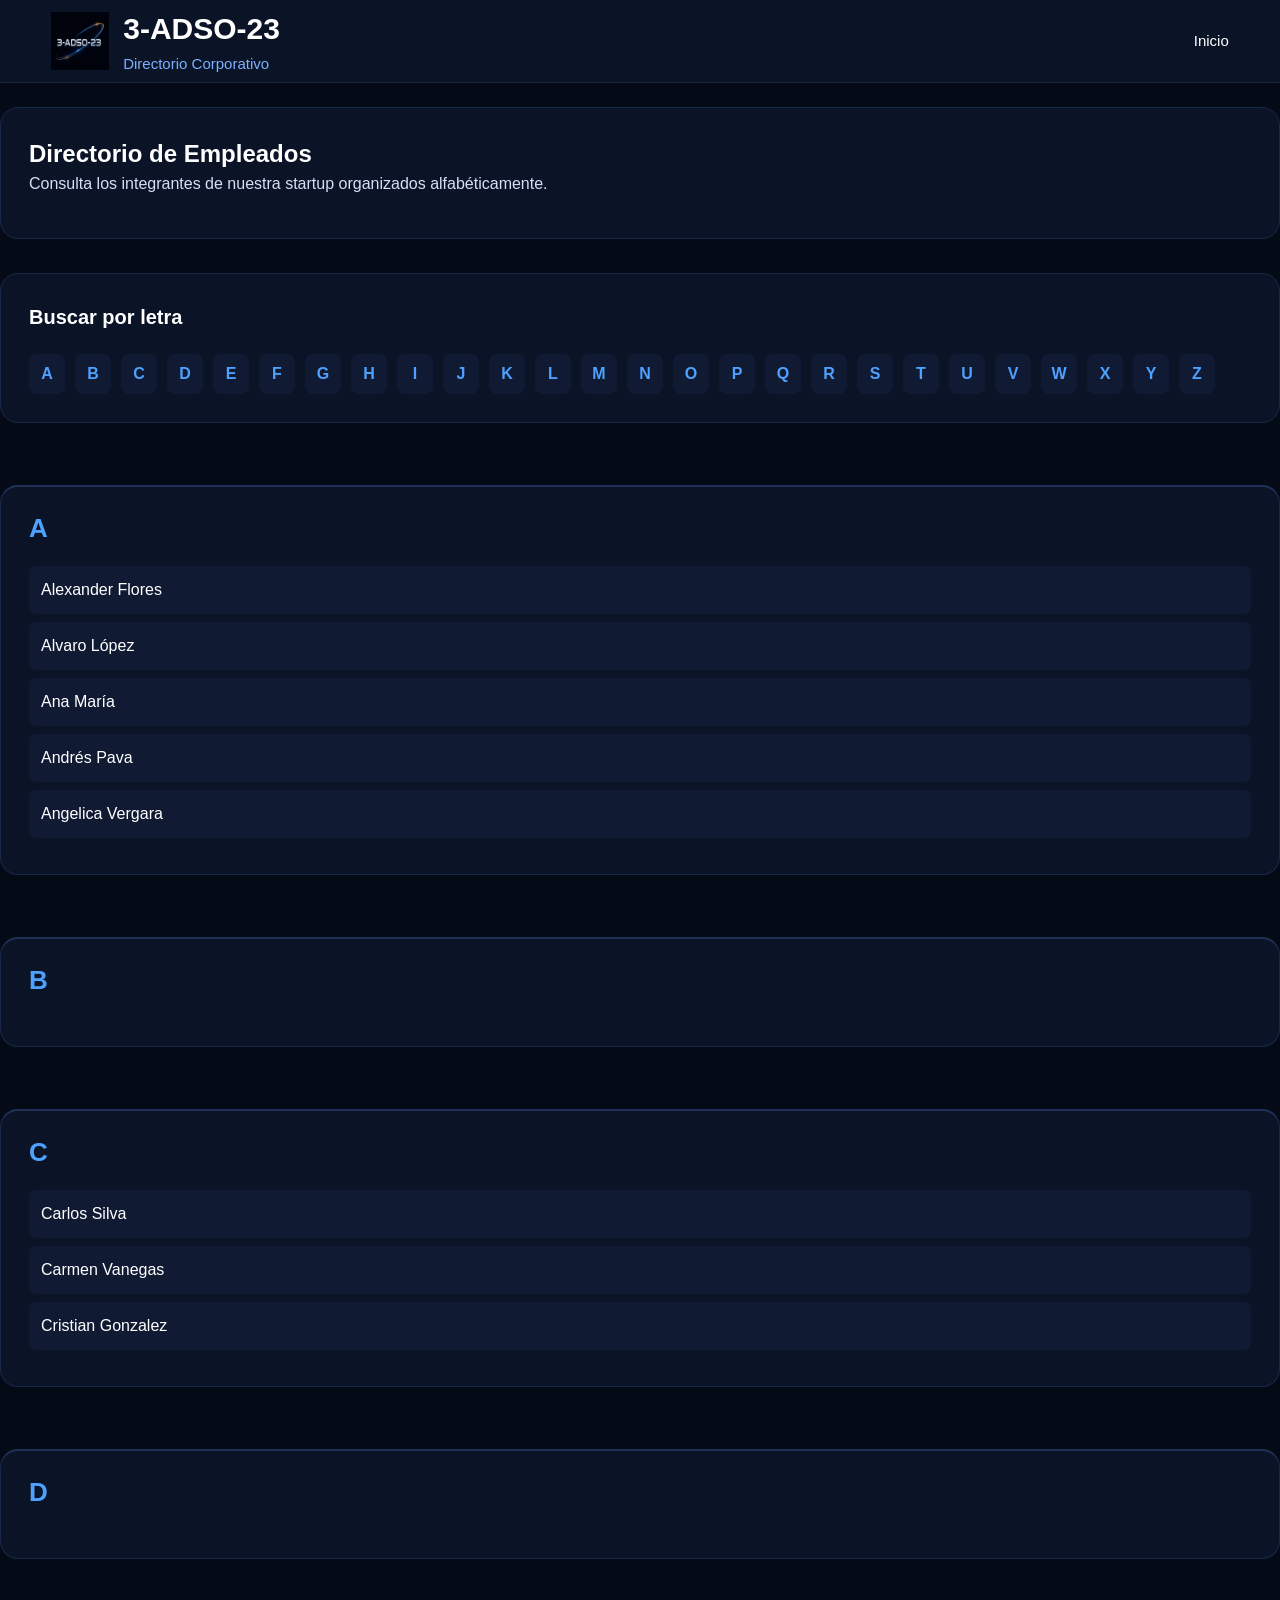
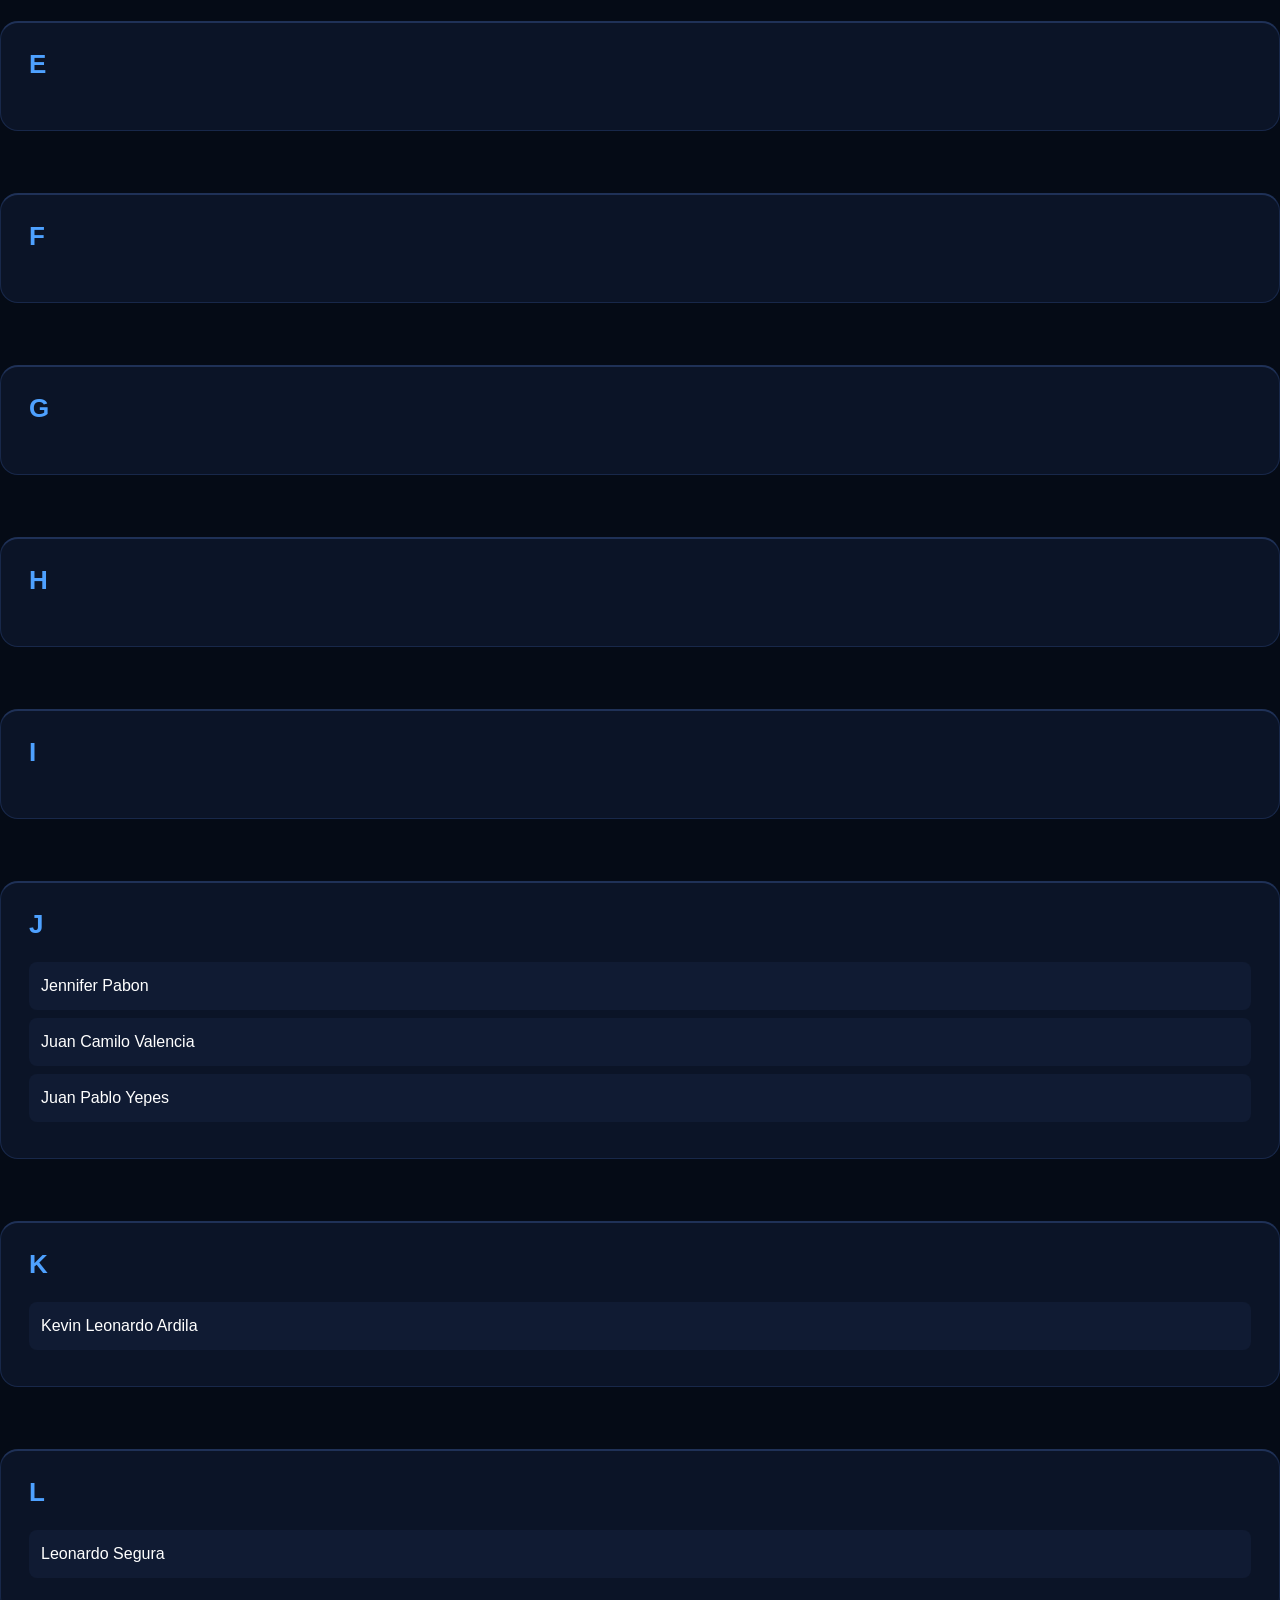
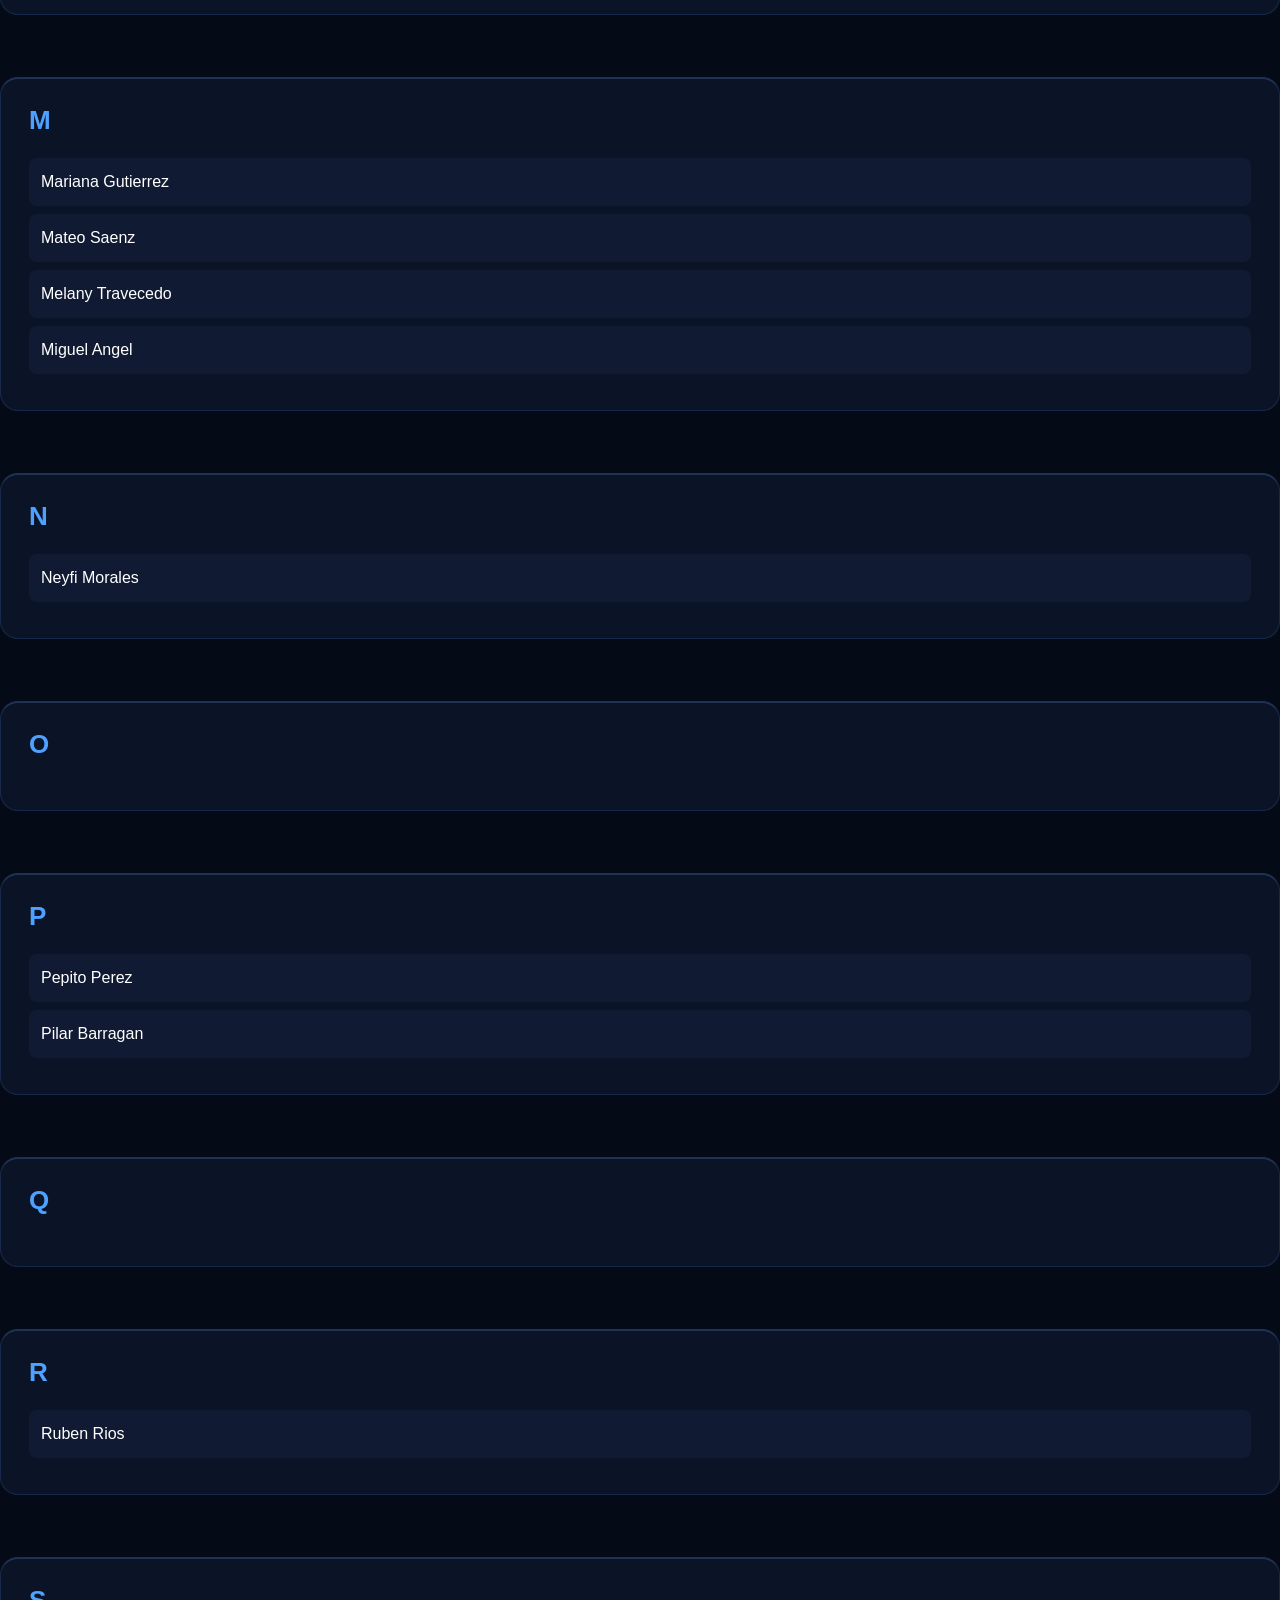
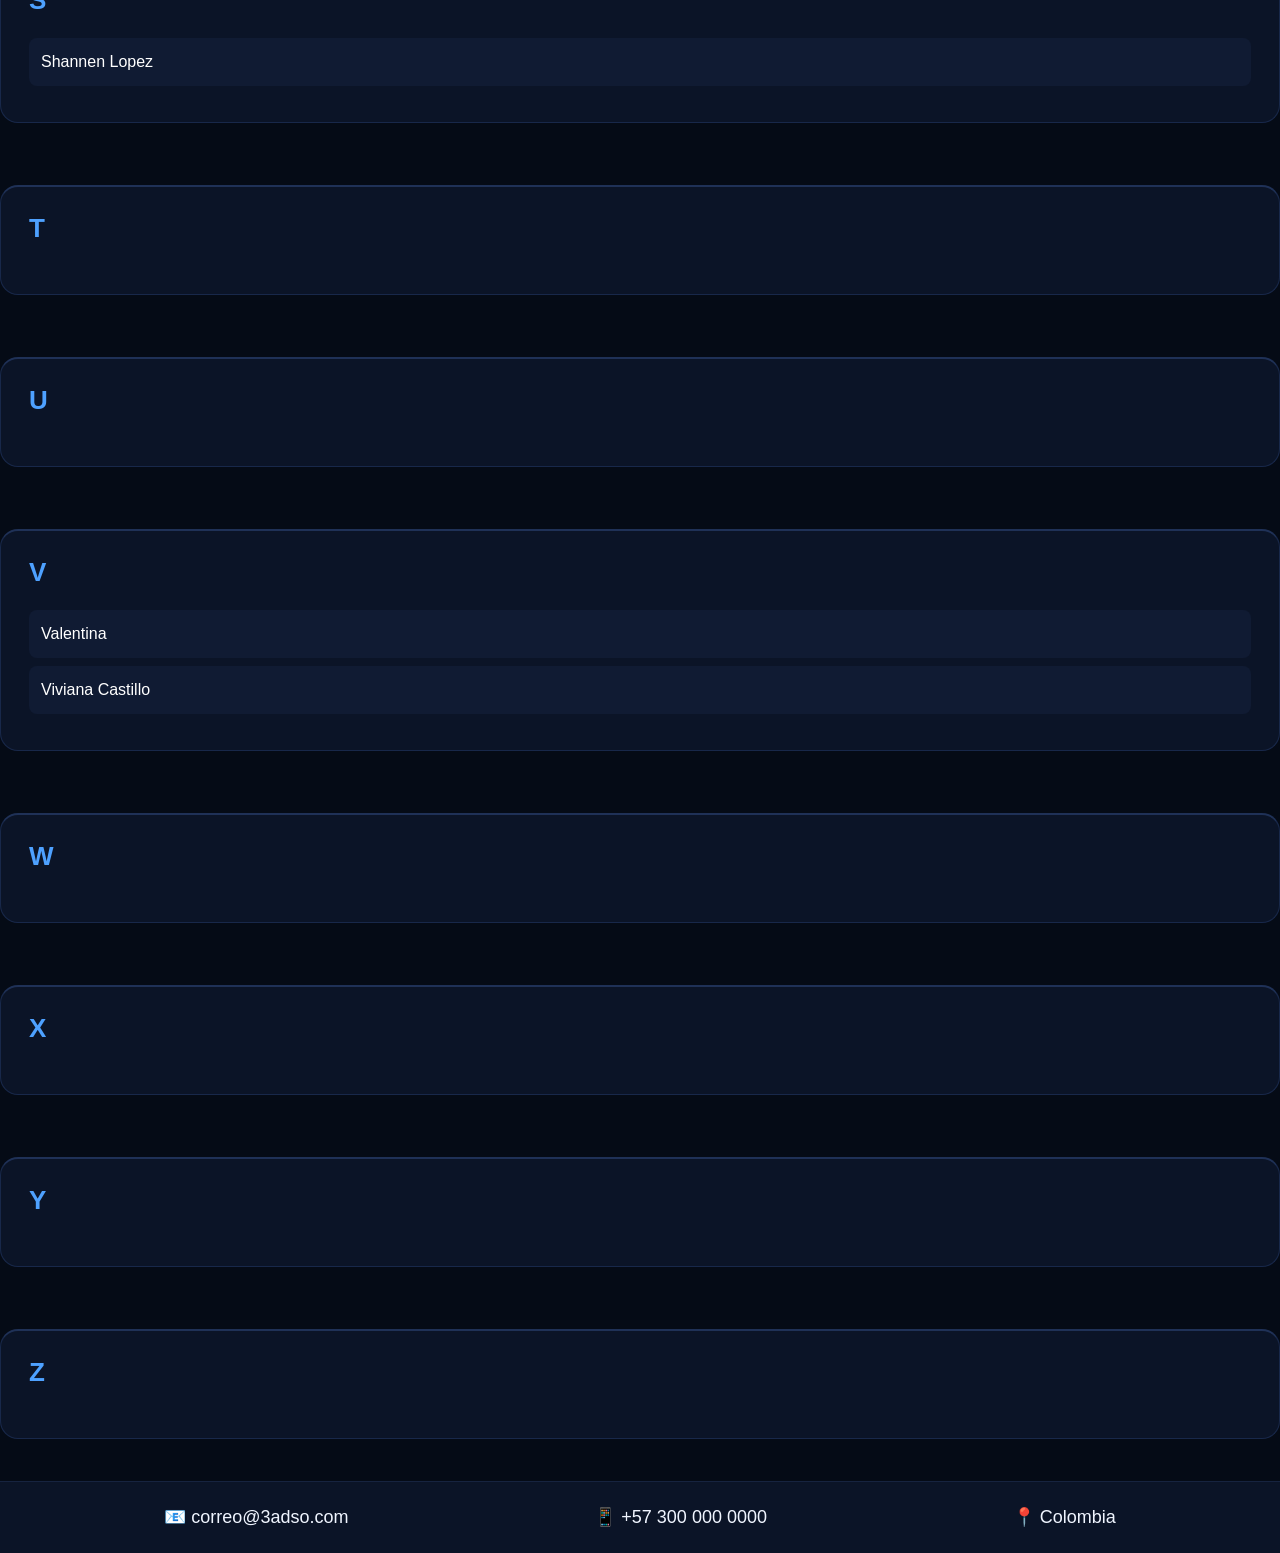
<file: directorio.html>
<!DOCTYPE html>
<html lang="es">
<head>
<meta charset="UTF-8">
<meta name="viewport" content="width=device-width, initial-scale=1.0">
<title>Directorio - 3-ADSO-23</title>
<link rel="stylesheet" href="styles.css">
</head>
<body>

<header class="header">
    <div class="container nav-container">
        <div class="logo-box">
            <img src="assets/logo.png" class="logo-img">
            <div class="logo-text">
                <h1>3-ADSO-23</h1>
                <p>Directorio Corporativo</p>
            </div>
        </div>

    <nav class="menu">
        <a href="index.html">Inicio</a>
    </nav>
    </div>
</header>

<section class="context-section">
    <div class="context-card">
        <div class="context-text">
            <h2>Directorio de Empleados</h2>
            <p>Consulta los integrantes de nuestra startup organizados alfabéticamente.</p>
        </div>
    </div>
</section>

<section class="cards-section">
    <div class="info-card">
    <h3>Buscar por letra</h3>

    <div class="alfabeto">
        <a href="#A">A</a><a href="#B">B</a><a href="#C">C</a><a href="#D">D</a>
        <a href="#E">E</a><a href="#F">F</a><a href="#G">G</a><a href="#H">H</a>
        <a href="#I">I</a><a href="#J">J</a><a href="#K">K</a><a href="#L">L</a>
        <a href="#M">M</a><a href="#N">N</a><a href="#O">O</a><a href="#P">P</a>
        <a href="#Q">Q</a><a href="#R">R</a><a href="#S">S</a><a href="#T">T</a>
        <a href="#U">U</a><a href="#V">V</a><a href="#W">W</a><a href="#X">X</a>
        <a href="#Y">Y</a><a href="#Z">Z</a>
    </div>
    </div>
</section>

<section class="cards-section" id="A">
    <div class="info-card">
        <h3>A</h3>
        <a class="employee-link" href="/empleados/Alexander-florez.html">Alexander Flores</a>
        <a class="employee-link" href="/empleados/alvaro-lopez.html">Alvaro López</a>
        <a class="employee-link" href="/empleados/ana-maria.html">Ana María</a>
        <a class="employee-link" href="/empleados/andres-pava.html">Andrés Pava</a>
        <a class="employee-link" href="/empleados/Angelica-Vergara.html">Angelica Vergara</a>
    </div>
</section>

<section class="cards-section" id="B">
    <div class="info-card">
        <h3>B</h3>
    </div>
</section>

<section class="cards-section" id="C">
    <div class="info-card">
        <h3>C</h3>
        <a class="employee-link" href="/empleados/carlos-silva.html">Carlos Silva</a>
        <a class="employee-link" href="/empleados/Carmen.Vanegas.html">Carmen Vanegas</a>
        <a class="employee-link" href="/empleados/cristian-gonzalez.html">Cristian Gonzalez</a>
    </div>
</section>

<section class="cards-section" id="D">
    <div class="info-card">
        <h3>D</h3>
    </div>
</section>

<section class="cards-section" id="E">
    <div class="info-card">
        <h3>E</h3>
    </div>
</section>

<section class="cards-section" id="F">
    <div class="info-card">
        <h3>F</h3>
    </div>
</section>

<section class="cards-section" id="G">
    <div class="info-card">
        <h3>G</h3>
    </div>
</section>

<section class="cards-section" id="H">
    <div class="info-card">
        <h3>H</h3>
    </div>
</section>

<section class="cards-section" id="I">
    <div class="info-card">
        <h3>I</h3>
    </div>
</section>

<section class="cards-section" id="J">
    <div class="info-card">
        <h3>J</h3>
        <a class="employee-link" href="/empleados/jennifer.pabon.html">Jennifer Pabon</a>
        <a class="employee-link" href="/empleados/juan-camilo-valencia.html">Juan Camilo Valencia</a>
        <a class="employee-link" href="/empleados/Juan-Pablo-Yepes.html">Juan Pablo Yepes</a>
    </div>
</section>

<section class="cards-section" id="K">
    <div class="info-card">
        <h3>K</h3>
        <a class="employee-link" href="/empleados/Kevin-leonardo-Ardila.html">Kevin Leonardo Ardila</a>
    </div>
</section>

<section class="cards-section" id="L">
    <div class="info-card">
        <h3>L</h3>
        <a class="employee-link" href="/empleados/leonardo-segura.html">Leonardo Segura</a>
    </div>
</section>

<section class="cards-section" id="M">
    <div class="info-card">
        <h3>M</h3>
        <a class="employee-link" href="/empleados/mariana-gutierrez.html">Mariana Gutierrez</a>
        <a class="employee-link" href="/empleados/Mateo-Saenz.html">Mateo Saenz</a>
        <a class="employee-link" href="/empleados/melany-travecedo.html">Melany Travecedo</a>
        <a class="employee-link" href="/empleados/miguel.html">Miguel Angel</a>
    </div>
</section>

<section class="cards-section" id="N">
    <div class="info-card">
        <h3>N</h3>
        <a class="employee-link" href="/empleados/Neyfi-Morales.html">Neyfi Morales</a>
    </div>
</section>

<section class="cards-section" id="O">
    <div class="info-card">
        <h3>O</h3>
    </div>
</section>

<section class="cards-section" id="P">
    <div class="info-card">
        <h3>P</h3>
        <a class="employee-link" href="/empleados/pepito-perez.html">Pepito Perez</a>
        <a class="employee-link" href="/empleados/pilar-barragan.html">Pilar Barragan</a>
    </div>
</section>

<section class="cards-section" id="Q">
    <div class="info-card">
        <h3>Q</h3>
    </div>
</section>

<section class="cards-section" id="R">
    <div class="info-card">
        <h3>R</h3>
        <a class="employee-link" href="/empleados/ruben rios.html">Ruben Rios</a>
    </div>
</section>

<section class="cards-section" id="S">
    <div class="info-card">
        <h3>S</h3>
        <a class="employee-link" href="/empleados/shannen-lopez.html">Shannen Lopez</a>
    </div>
</section>

<section class="cards-section" id="T">
    <div class="info-card">
        <h3>T</h3>
    </div>
</section>

<section class="cards-section" id="U">
    <div class="info-card">
        <h3>U</h3>
    </div>
</section>

<section class="cards-section" id="V">
    <div class="info-card">
        <h3>V</h3>
        <a class="employee-link" href="/empleados/valentina.html">Valentina</a>
        <a class="employee-link" href="/empleados/viviana-castillo.html">Viviana Castillo</a>
    </div>
</section>

<section class="cards-section" id="W">
    <div class="info-card">
        <h3>W</h3>
    </div>
</section>

<section class="cards-section" id="X">
    <div class="info-card">
        <h3>X</h3>
    </div>
</section>

<section class="cards-section" id="Y">
    <div class="info-card">
        <h3>Y</h3>
    </div>
</section>

<section class="cards-section" id="Z">
    <div class="info-card">
        <h3>Z</h3>
    </div>
</section>

<footer class="footer">
<div class="container footer-content">
<p>📧 correo@3adso.com</p>
<p>📱 +57 300 000 0000</p>
<p>📍 Colombia</p>
</div>
</footer>

</body>
</html>
</file>
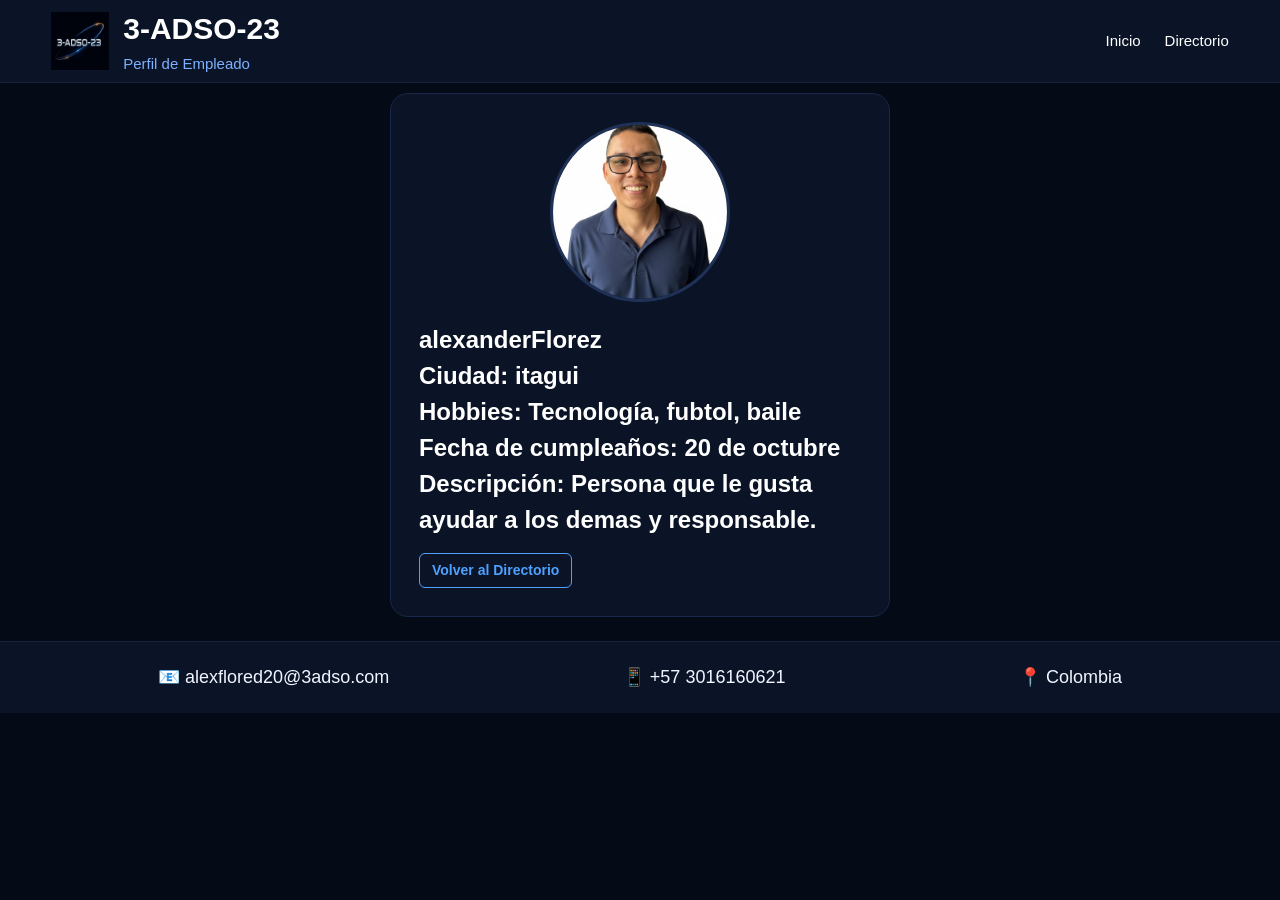
<file: empleados/Alexander-florez.html>
<!DOCTYPE html>
<html lang="es">
<head>
<meta charset="UTF-8">
<meta name="viewport" content="width=device-width, initial-scale=1.0">
<title>Empleado - 3-ADSO-23</title>
<link rel="stylesheet" href="../styles.css">
</head>
<body>

<header class="header">
    <div class="container nav-container">
        <div class="logo-box">
            <img src="../assets/logo.png" class="logo-img">
            <div class="logo-text">
                <h1>3-ADSO-23</h1>
                <p>Perfil de Empleado</p>
            </div>
        </div>

      <nav class="menu">
        <a href="../index.html">Inicio</a>
        <a href="empleados/Alexander-florez.html">Directorio</a>
      </nav>
    </div>
</header>

<section class="cards-section">

<div class="info-card perfil-empleado">

<img src="../assets/empleados/Alexander-Florez.jpeg" class="foto-perfil">

<h2> alexanderFlorez

<p><strong>Ciudad:</strong> itagui</p>

<p><strong>Hobbies:</strong> Tecnología, fubtol, baile</p>

<p><strong>Fecha de cumpleaños:</strong> 20 de octubre</p>

<p><strong>Descripción:</strong> Persona que le gusta ayudar a los demas y responsable. </p>

<a href="../directorio.html" class="btn-ver">Volver al Directorio</a>

</div>

</section>

<footer class="footer">
<div class="container footer-content">
<p>📧 alexflored20@3adso.com</p>
<p>📱 +57 3016160621</p>
<p>📍 Colombia</p>
</div>
</footer>

</body>
</html>
</file>
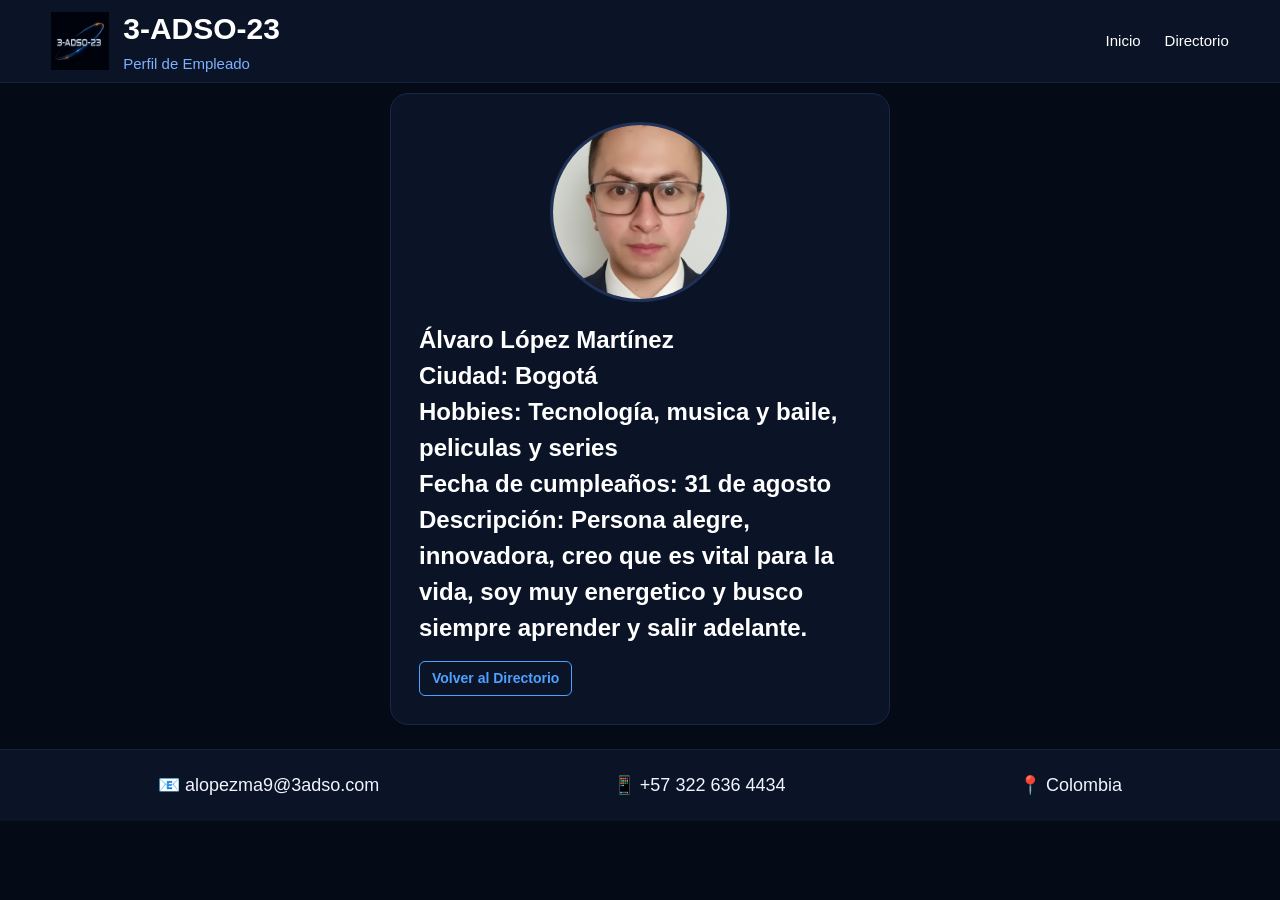
<file: empleados/alvaro-lopez.html>
<!DOCTYPE html>
<html lang="es">
<head>
<meta charset="UTF-8">
<meta name="viewport" content="width=device-width, initial-scale=1.0">
<title>Empleado - 3-ADSO-23</title>
<link rel="stylesheet" href="../styles.css">
</head>
<body>

<header class="header">
    <div class="container nav-container">
        <div class="logo-box">
            <img src="../assets/logo.png" class="logo-img">
            <div class="logo-text">
                <h1>3-ADSO-23</h1>
                <p>Perfil de Empleado</p>
            </div>
        </div>

      <nav class="menu">
        <a href="../index.html">Inicio</a>
        <a href="../directorio.html">Directorio</a>
      </nav>
    </div>
</header>

<section class="cards-section">

<div class="info-card perfil-empleado">

<img src="../assets/empleados/alvaro-lopez.png.jpeg" class="foto-perfil">

<h2> Álvaro López Martínez

<p><strong>Ciudad:</strong> Bogotá</p>

<p><strong>Hobbies:</strong> Tecnología, musica y baile, peliculas y series</p>

<p><strong>Fecha de cumpleaños:</strong> 31 de agosto</p>

<p><strong>Descripción:</strong> Persona alegre, innovadora, creo que es vital para la vida, soy muy energetico y busco siempre aprender y salir adelante. </p>

<a href="../directorio.html" class="btn-ver">Volver al Directorio</a>

</div>

</section>

<footer class="footer">
<div class="container footer-content">
<p>📧 alopezma9@3adso.com</p>
<p>📱 +57 322 636 4434</p>
<p>📍 Colombia</p>
</div>
</footer>

</body>
</html>
</file>
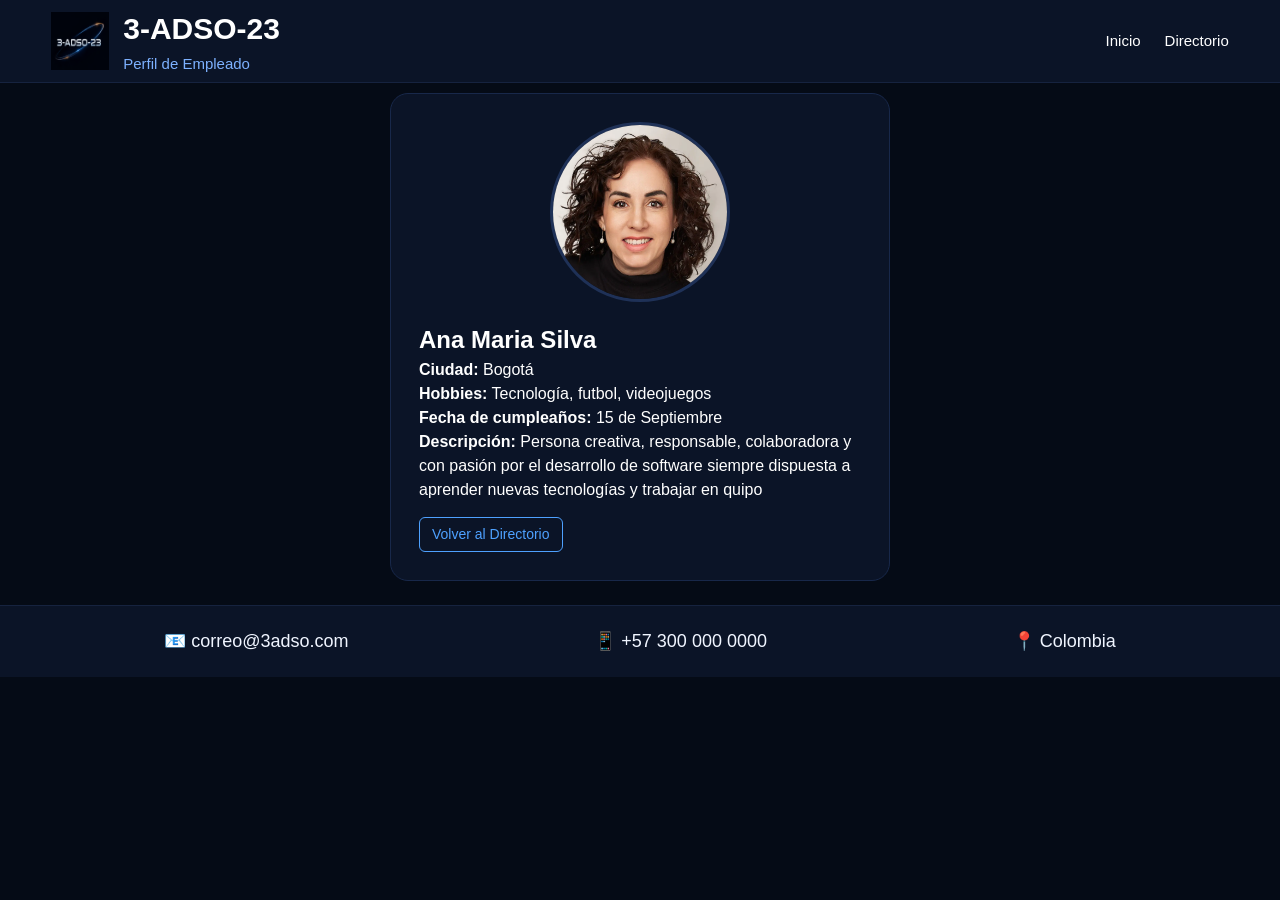
<file: empleados/ana-maria.html>
<!DOCTYPE html>
<html lang="es">
<head>
<meta charset="UTF-8">
<meta name="viewport" content="width=device-width, initial-scale=1.0">
<title>Empleado - 3-ADSO-23</title>
<link rel="stylesheet" href="../styles.css">
</head>
<body>

<header class="header">
    <div class="container nav-container">
        <div class="logo-box">
            <img src="../assets/logo.png" class="logo-img">
            <div class="logo-text">
                <h1>3-ADSO-23</h1>
                <p>Perfil de Empleado</p>
            </div>
        </div>

      <nav class="menu">
        <a href="../index.html">Inicio</a>
        <a href="../directorio.html">Directorio</a>
      </nav>
    </div>
</header>

<section class="cards-section">

<div class="info-card perfil-empleado">

<img src="../assets/empleados/ana-maria.jpg" class="foto-perfil">

<h2>Ana Maria Silva</h2>

<p><strong>Ciudad:</strong> Bogotá </p>

<p><strong>Hobbies:</strong> Tecnología, futbol, videojuegos</p>

<p><strong>Fecha de cumpleaños:</strong> 15 de Septiembre </p>

<p><strong>Descripción:</strong> Persona creativa, responsable, colaboradora y con pasión por el desarrollo de software siempre dispuesta a aprender nuevas tecnologías y trabajar en quipo   </p>

<a href="../directorio.html" class="btn-ver">Volver al Directorio</a>

</div>

</section>

<footer class="footer">
<div class="container footer-content">
<p>📧 correo@3adso.com</p>
<p>📱 +57 300 000 0000</p>
<p>📍 Colombia</p>
</div>
</footer>

</body>
</html>
</file>
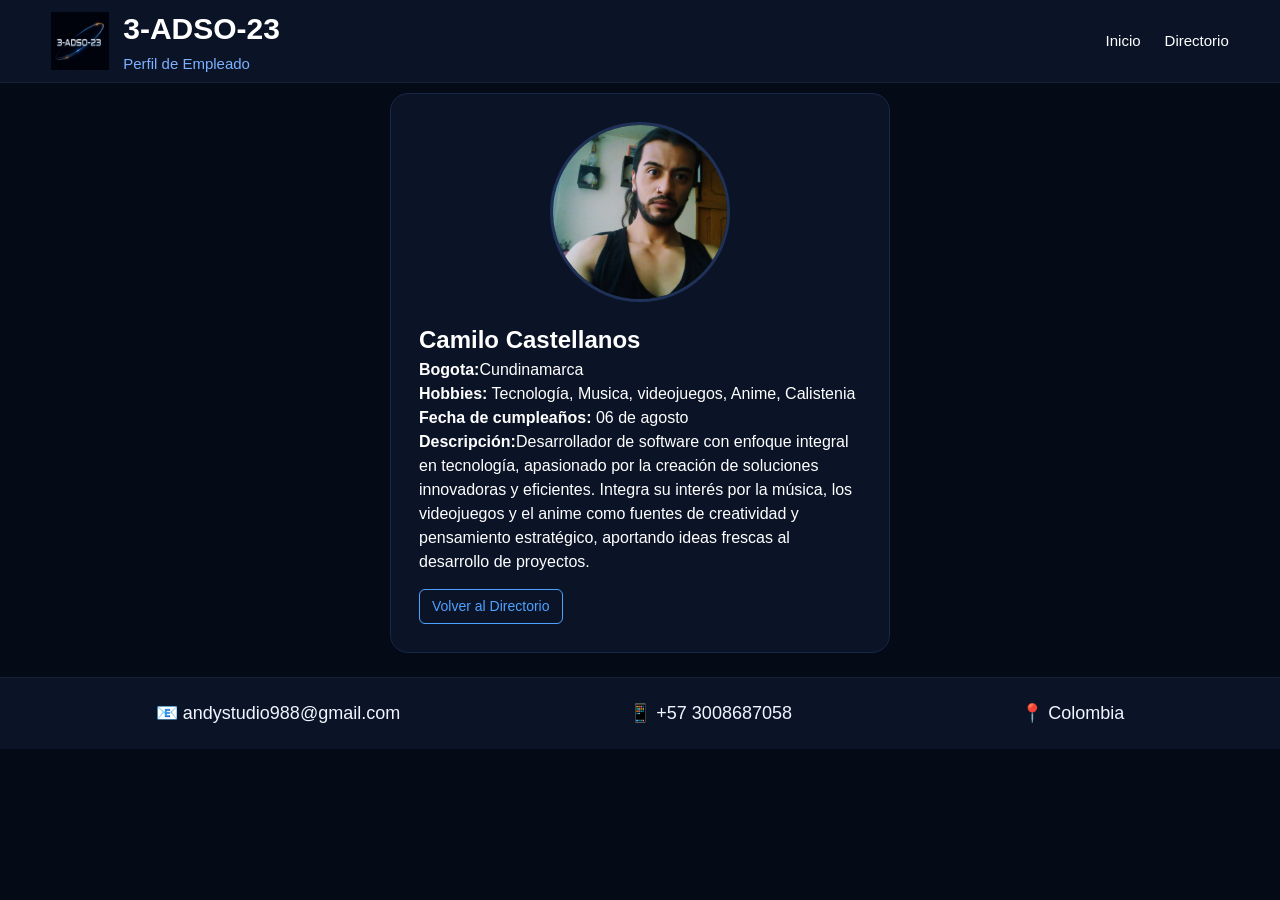
<file: empleados/Andres-castellanos.html>
<!DOCTYPE html>
<html lang="es">
<head>
<meta charset="UTF-8">
<meta name="viewport" content="width=device-width, initial-scale=1.0">
<title>Empleado - 3-ADSO-23</title>
<link rel="stylesheet" href="../styles.css">
</head>
<body>

<header class="header">
    <div class="container nav-container">
        <div class="logo-box">
            <img src="../assets/logo.png" class="logo-img">
            <div class="logo-text">
                <h1>3-ADSO-23</h1>
                <p>Perfil de Empleado</p>
            </div>
        </div>

      <nav class="menu">
        <a href="../index.html">Inicio</a>
        <a href="../directorio.html">Directorio</a>
      </nav>
    </div>
</header>

<section class="cards-section">

<div class="info-card perfil-empleado">

<img src="../assets/image.png" class="foto-perfil">

<h2>Camilo Castellanos</h2>

<p><strong>Bogota:</strong>Cundinamarca</p>

<p><strong>Hobbies:</strong> Tecnología, Musica, videojuegos, Anime, Calistenia</p>

<p><strong>Fecha de cumpleaños:</strong> 06 de agosto</p>

<p><strong>Descripción:</strong>Desarrollador de software con enfoque integral en tecnología, apasionado por la creación de soluciones innovadoras y eficientes. Integra su interés por la música, los videojuegos y el anime como fuentes de creatividad y pensamiento estratégico, aportando ideas frescas al desarrollo de proyectos. </p>

<a href="../directorio.html" class="btn-ver">Volver al Directorio</a>

</div>

</section>

<footer class="footer">
<div class="container footer-content">
<p>📧 andystudio988@gmail.com</p>
<p>📱 +57 3008687058</p>
<p>📍 Colombia</p>
</div>
</footer>

</body>
</html>
</file>
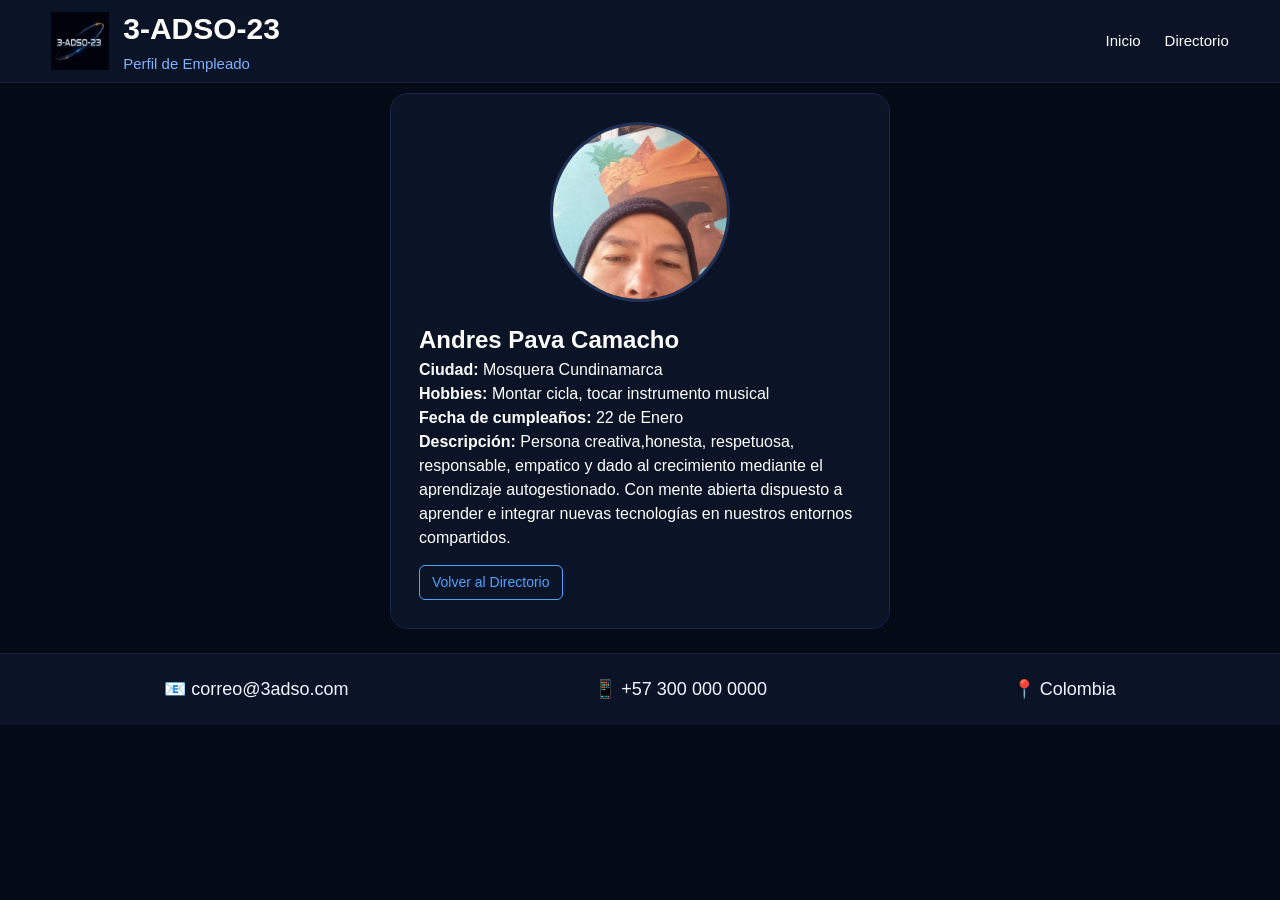
<file: empleados/andres-pava.html>
<!DOCTYPE html>
<html lang="es">
<head>
<meta charset="UTF-8">
<meta name="viewport" content="width=device-width, initial-scale=1.0">
<title>Empleado - 3-ADSO-23</title>
<link rel="stylesheet" href="../styles.css">
</head>
<body>

<header class="header">
    <div class="container nav-container">
        <div class="logo-box">
            <img src="../assets/logo.png" class="logo-img">
            <div class="logo-text">
                <h1>3-ADSO-23</h1>
                <p>Perfil de Empleado</p>
            </div>
        </div>

      <nav class="menu">
        <a href="../index.html">Inicio</a>
        <a href="../directorio.html">Directorio</a>
      </nav>
    </div>
</header>

<section class="cards-section">

<div class="info-card perfil-empleado">

<img src="../assets/empleados/andres-pava.jpg" class="foto-perfil">

<h2>Andres Pava Camacho</h2>

<p><strong>Ciudad:</strong> Mosquera Cundinamarca</p>

<p><strong>Hobbies:</strong> Montar cicla, tocar instrumento musical</p>

<p><strong>Fecha de cumpleaños:</strong> 22 de Enero</p>

<p><strong>Descripción:</strong> Persona creativa,honesta, respetuosa, responsable, empatico y dado al crecimiento mediante el aprendizaje autogestionado. Con mente abierta dispuesto a aprender e integrar nuevas tecnologías en nuestros entornos compartidos.</p>

<a href="../directorio.html" class="btn-ver">Volver al Directorio</a>

</div>

</section>

<footer class="footer">
<div class="container footer-content">
<p>📧 correo@3adso.com</p>
<p>📱 +57 300 000 0000</p>
<p>📍 Colombia</p>
</div>
</footer>

</body>
</html>
</file>
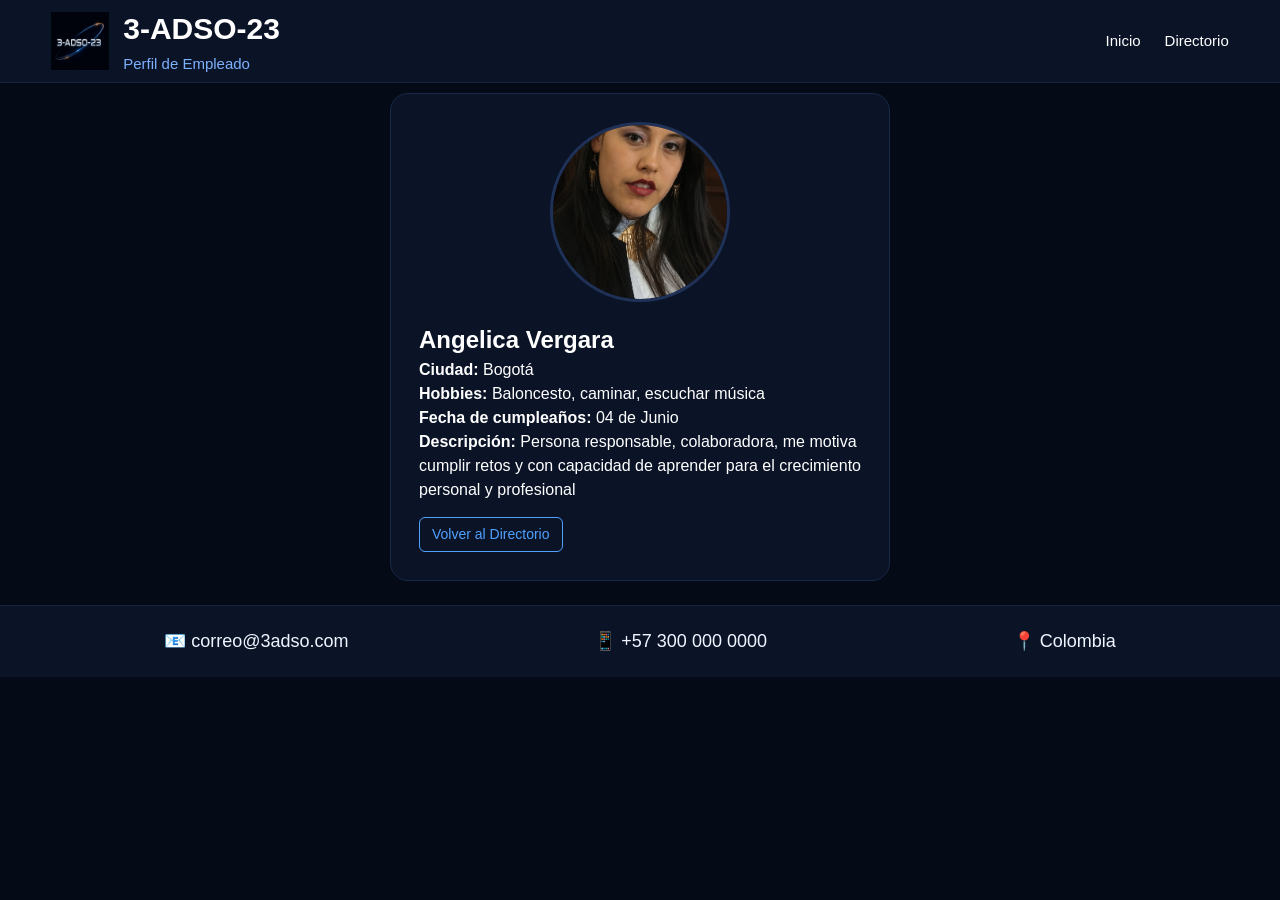
<file: empleados/Angelica-Vergara.html>
<!DOCTYPE html>
<html lang="es">
<head>
<meta charset="UTF-8">
<meta name="viewport" content="width=device-width, initial-scale=1.0">
<title>Empleado - 3-ADSO-23</title>
<link rel="stylesheet" href="../styles.css">
</head>
<body>

<header class="header">
    <div class="container nav-container">
        <div class="logo-box">
            <img src="../assets/logo.png" class="logo-img">
            <div class="logo-text">
                <h1>3-ADSO-23</h1>
                <p>Perfil de Empleado</p>
            </div>
        </div>

      <nav class="menu">
        <a href="../index.html">Inicio</a>
        <a href="../
        
        .html">Directorio</a>
      </nav>
    </div>
</header>

<section class="cards-section">

<div class="info-card perfil-empleado">

<img src="../assets/empleados/Angelica-Vergara.png" class="foto-perfil">

<h2>Angelica Vergara</h2>

<p><strong>Ciudad:</strong> Bogotá </p>

<p><strong>Hobbies:</strong> Baloncesto, caminar, escuchar música</p>

<p><strong>Fecha de cumpleaños:</strong> 04 de Junio </p>

<p><strong>Descripción:</strong> Persona responsable, colaboradora, me motiva cumplir retos y con capacidad de aprender para el crecimiento personal y profesional   </p>

<a href="../directorio.html" class="btn-ver">Volver al Directorio</a>

</div>

</section>

<footer class="footer">
<div class="container footer-content">
<p>📧 correo@3adso.com</p>
<p>📱 +57 300 000 0000</p>
<p>📍 Colombia</p>
</div>
</footer>

</body>
</html>
</file>
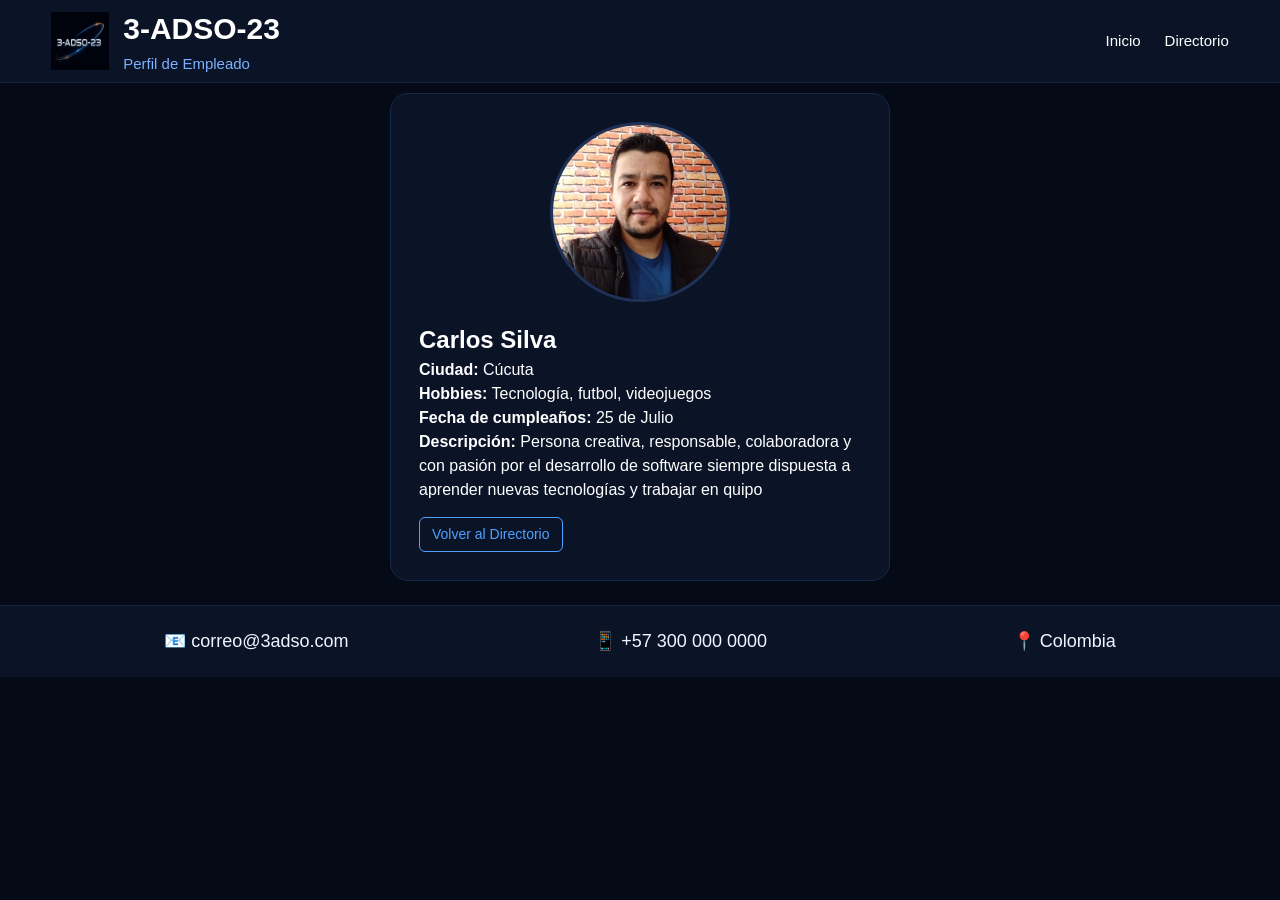
<file: empleados/carlos-silva.html>
<!DOCTYPE html>
<html lang="es">
<head>
<meta charset="UTF-8">
<meta name="viewport" content="width=device-width, initial-scale=1.0">
<title>Empleado - 3-ADSO-23</title>
<link rel="stylesheet" href="../styles.css">
</head>
<body>

<header class="header">
    <div class="container nav-container">
        <div class="logo-box">
            <img src="../assets/logo.png" class="logo-img">
            <div class="logo-text">
                <h1>3-ADSO-23</h1>
                <p>Perfil de Empleado</p>
            </div>
        </div>

      <nav class="menu">
        <a href="../index.html">Inicio</a>
        <a href="../directorio.html">Directorio</a>
      </nav>
    </div>
</header>

<section class="cards-section">

<div class="info-card perfil-empleado">

<img src="../assets/empleados/carlos-silva.jpg" class="foto-perfil">

<h2>Carlos Silva</h2>

<p><strong>Ciudad:</strong> Cúcuta </p>

<p><strong>Hobbies:</strong> Tecnología, futbol, videojuegos</p>

<p><strong>Fecha de cumpleaños:</strong> 25 de Julio </p>

<p><strong>Descripción:</strong> Persona creativa, responsable, colaboradora y con pasión por el desarrollo de software siempre dispuesta a aprender nuevas tecnologías y trabajar en quipo   </p>

<a href="../directorio.html" class="btn-ver">Volver al Directorio</a>

</div>

</section>

<footer class="footer">
<div class="container footer-content">
<p>📧 correo@3adso.com</p>
<p>📱 +57 300 000 0000</p>
<p>📍 Colombia</p>
</div>
</footer>

</body>
</html>
</file>
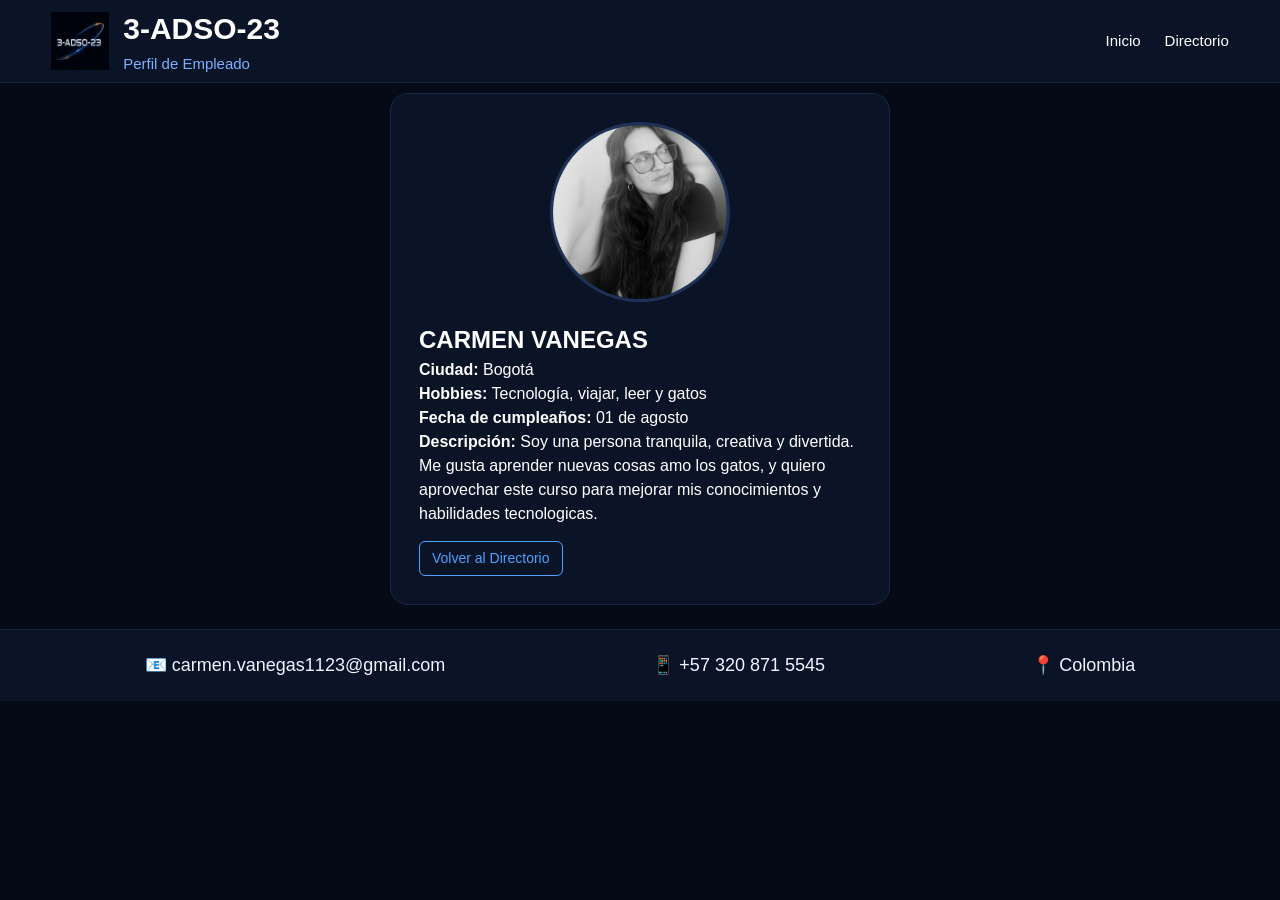
<file: empleados/Carmen.Vanegas.html>
<!DOCTYPE html>
<html lang="es">
<head>
<meta charset="UTF-8">
<meta name="viewport" content="width=device-width, initial-scale=1.0">
<title>Empleado - 3-ADSO-23</title>
<link rel="stylesheet" href="../styles.css">
</head>
<body>

<header class="header">
    <div class="container nav-container">
        <div class="logo-box">
            <img src="../assets/logo.png" class="logo-img">
            <div class="logo-text">
                <h1>3-ADSO-23</h1>
                <p>Perfil de Empleado</p>
            </div>
        </div>

      <nav class="menu">
        <a href="../index.html">Inicio</a>
        <a href="../directorio.html">Directorio</a>
      </nav>
    </div>
</header>

<section class="cards-section">

<div class="info-card perfil-empleado">

<img src="../assets/empleados/carmenvanegas.png" class="foto-perfil">

<h2>CARMEN VANEGAS</h2>

<p><strong>Ciudad:</strong> Bogotá</p>

<p><strong>Hobbies:</strong> Tecnología, viajar, leer y gatos</p>

<p><strong>Fecha de cumpleaños:</strong> 01 de agosto</p>

<p><strong>Descripción:</strong> Soy una persona tranquila, creativa y divertida. Me gusta aprender nuevas cosas amo los gatos, y quiero aprovechar este curso para mejorar mis conocimientos y habilidades tecnologicas.</p>

<a href="../directorio.html" class="btn-ver">Volver al Directorio</a>

</div>

</section>

<footer class="footer">
<div class="container footer-content">
<p>📧 carmen.vanegas1123@gmail.com</p>
<p>📱 +57 320 871 5545</p>
<p>📍 Colombia</p>
</div>
</footer>

</body>
</html>
</file>
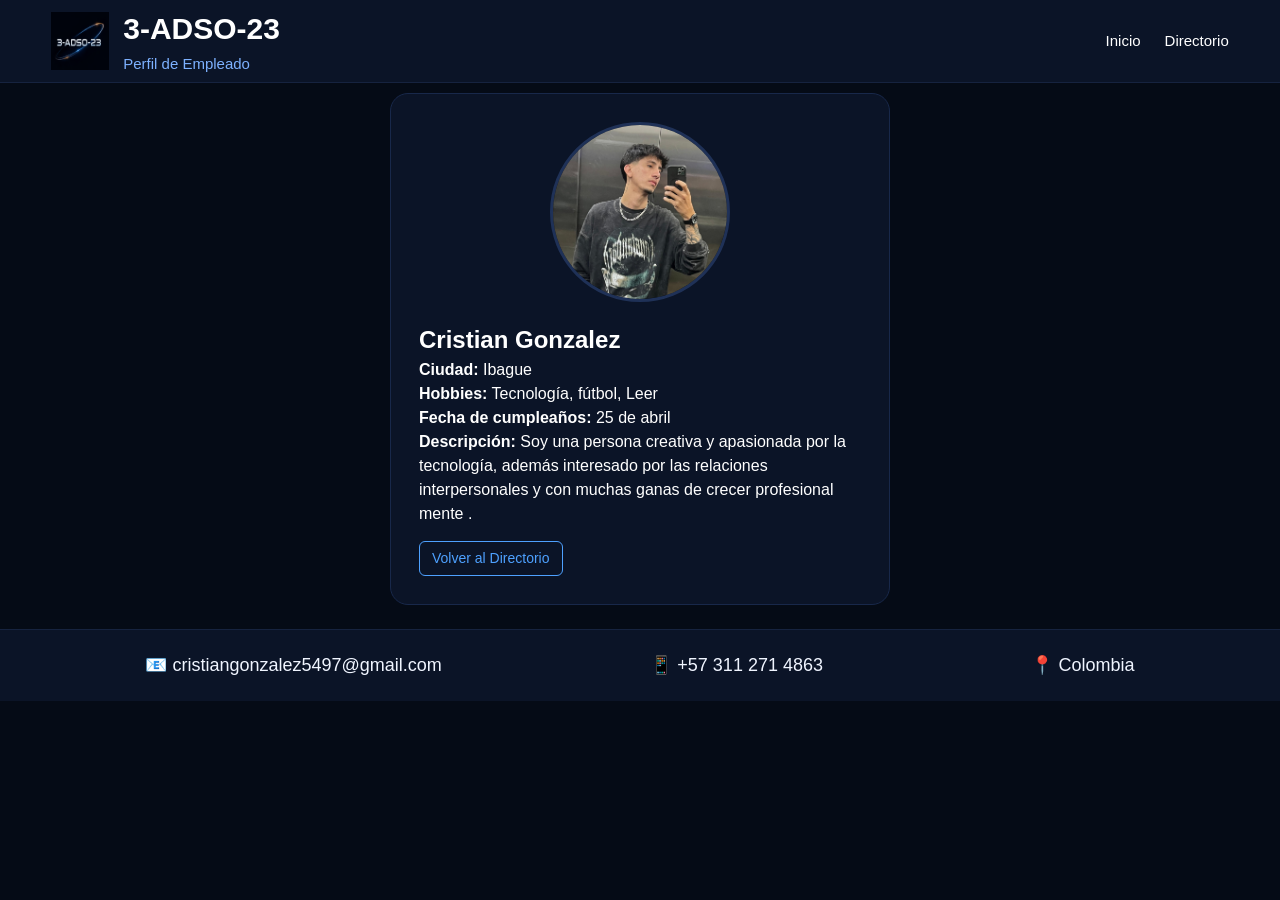
<file: empleados/cristian-gonzalez.html>
<!DOCTYPE html>
<html lang="es">
<head>
<meta charset="UTF-8">
<meta name="viewport" content="width=device-width, initial-scale=1.0">
<title>Empleado - 3-ADSO-23</title>
<link rel="stylesheet" href="../styles.css">
</head>
<body>

<header class="header">
    <div class="container nav-container">
        <div class="logo-box">
            <img src="../assets/logo.png" class="logo-img">
            <div class="logo-text">
                <h1>3-ADSO-23</h1>
                <p>Perfil de Empleado</p>
            </div>
        </div>

      <nav class="menu">
        <a href="../index.html">Inicio</a>
        <a href="../directorio.html">Directorio</a>
      </nav>
    </div>
</header>

<section class="cards-section">

<div class="info-card perfil-empleado">

<img src="../assets/empleados/Cristian-Gonzalez.jpeg" class="foto-perfil">

<h2>Cristian Gonzalez</h2>

<p><strong>Ciudad:</strong> Ibague</p>

<p><strong>Hobbies:</strong> Tecnología, fútbol, Leer</p>

<p><strong>Fecha de cumpleaños:</strong> 25 de abril</p>

<p><strong>Descripción:</strong> Soy una persona creativa  y apasionada por la tecnología, además interesado por las relaciones interpersonales y con muchas ganas de crecer profesional mente .</p>

<a href="../directorio.html" class="btn-ver">Volver al Directorio</a>

</div>

</section>

<footer class="footer">
<div class="container footer-content">
<p>📧 cristiangonzalez5497@gmail.com</p>
<p>📱 +57 311 271 4863</p>
<p>📍 Colombia</p>
</div>
</footer>

</body>
</html>
</file>
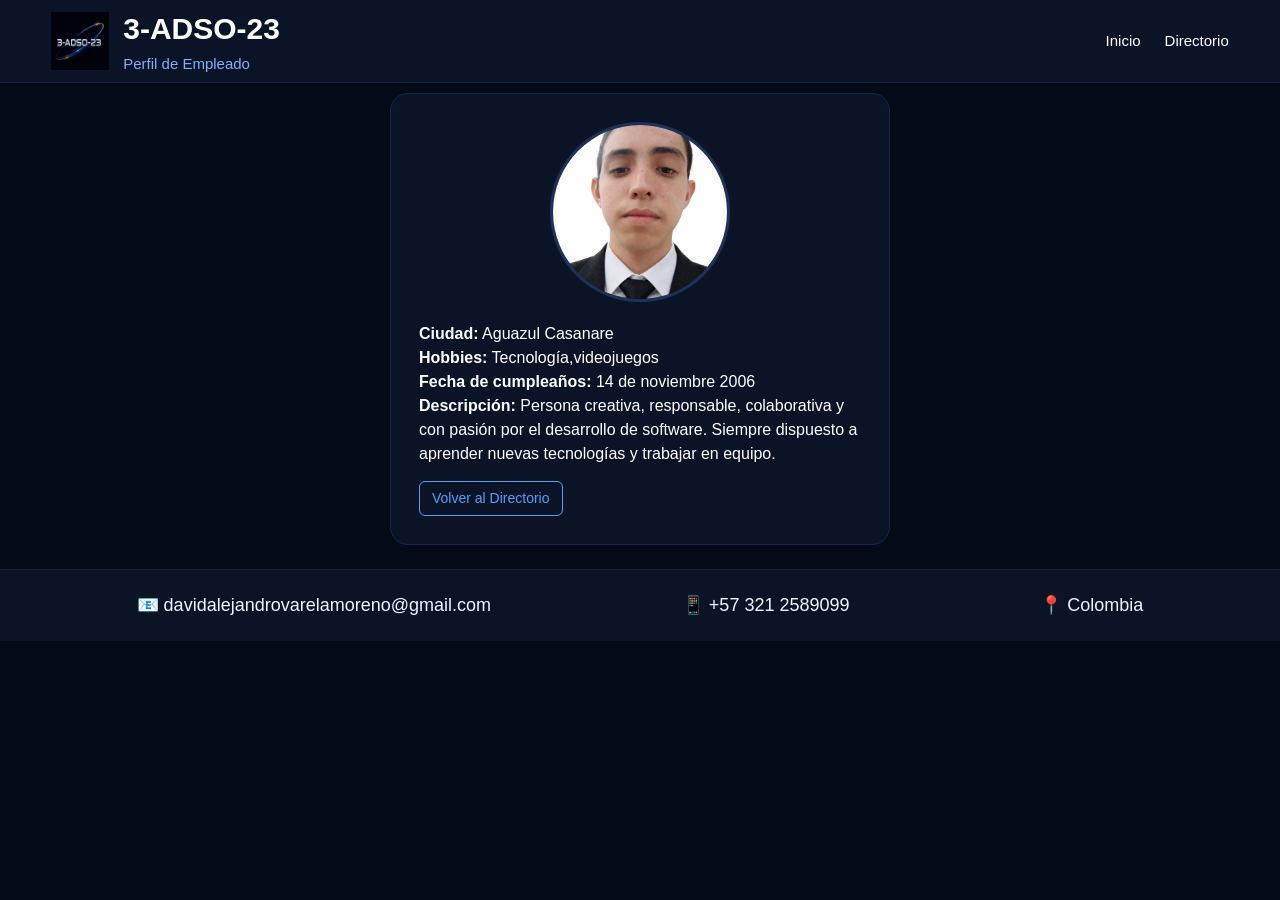
<file: empleados/David-Varela.html>
<!DOCTYPE html>
<html lang="es">
<head>
<meta charset="UTF-8">
<meta name="viewport" content="width=device-width, initial-scale=1.0">
<title>Empleado - 3-ADSO-23</title>
<link rel="stylesheet" href="../styles.css">
</head>
<body>

<header class="header">
    <div class="container nav-container">
        <div class="logo-box">
            <img src="../assets/logo.png" class="logo-img">
            <div class="logo-text">
                <h1>3-ADSO-23</h1>
                <p>Perfil de Empleado</p>
            </div>
        </div>

      <nav class="menu">
        <a href="../index.html">Inicio</a>
        <a href="../directorio.html">Directorio</a>
      </nav>
    </div>
</header>

<section class="cards-section">

<div class="info-card perfil-empleado">
    <img src="../assets/empleados/David Varela.jpeg" class="foto-perfil">

<p><strong>Ciudad:</strong> Aguazul Casanare</p>

<p><strong>Hobbies:</strong> Tecnología,videojuegos</p>

<p><strong>Fecha de cumpleaños:</strong> 14 de noviembre 2006</p>

<p><strong>Descripción:</strong> Persona creativa, responsable, colaborativa y con pasión por el desarrollo de software. Siempre dispuesto a aprender nuevas tecnologías y trabajar en equipo.</p>

<a href="../directorio.html" class="btn-ver">Volver al Directorio</a>

</div>

</section>

<footer class="footer">
<div class="container footer-content">
<p>📧 davidalejandrovarelamoreno@gmail.com</p>
<p>📱 +57 321 2589099</p>
<p>📍 Colombia</p>
</div>
</footer>

</body>
</html>
</file>
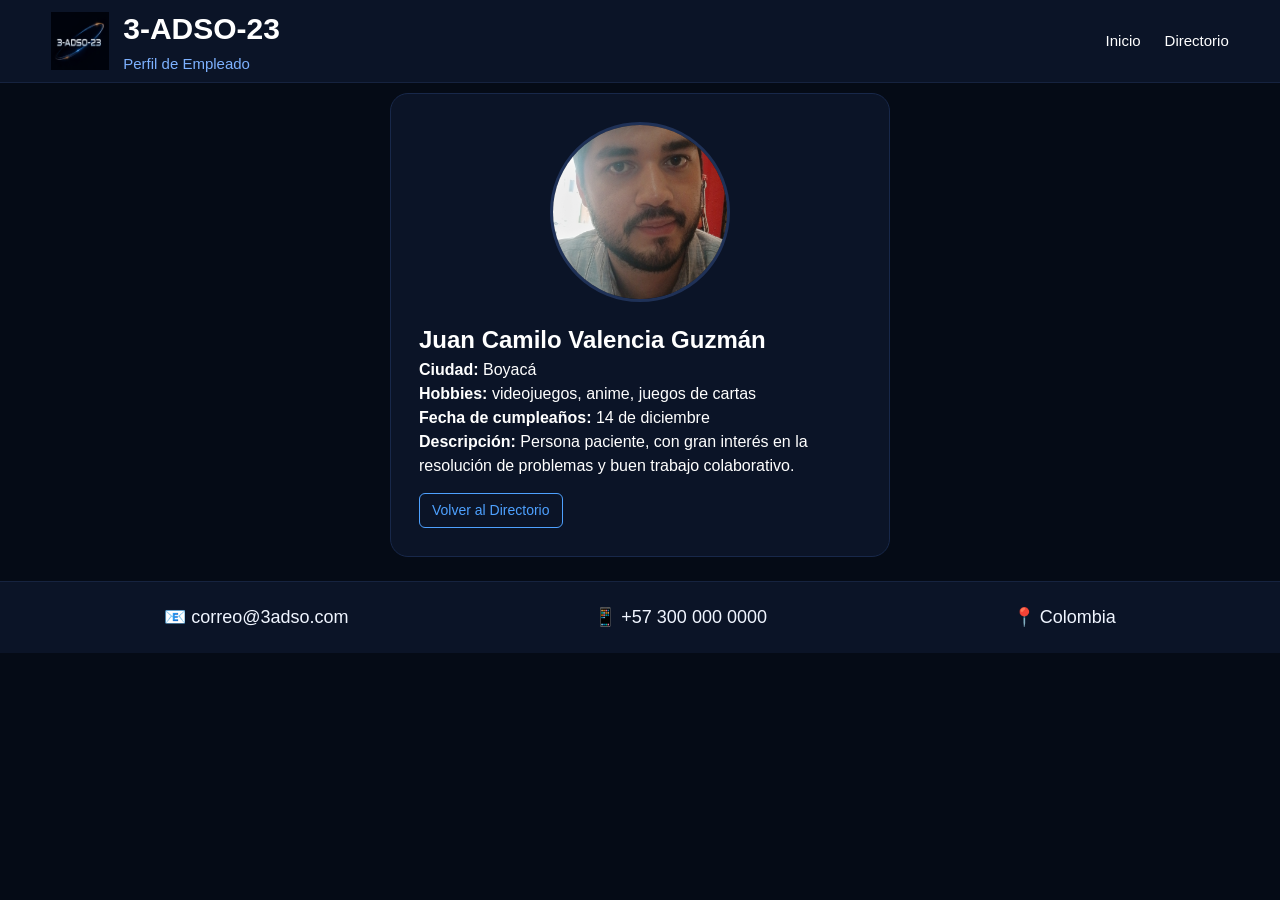
<file: empleados/juan-camilo-valencia.html>
<!DOCTYPE html>
<html lang="es">
<head>
<meta charset="UTF-8">
<meta name="viewport" content="width=device-width, initial-scale=1.0">
<title>Empleado - 3-ADSO-23</title>
<link rel="stylesheet" href="../styles.css">
</head>
<body>

<header class="header">
    <div class="container nav-container">
        <div class="logo-box">
            <img src="../assets/logo.png" class="logo-img">
            <div class="logo-text">
                <h1>3-ADSO-23</h1>
                <p>Perfil de Empleado</p>
            </div>
        </div>

      <nav class="menu">
        <a href="index.html">Inicio</a>
        <a href="directorio.html">Directorio</a>
      </nav>
    </div>
</header>

<section class="cards-section">

<div class="info-card perfil-empleado">

<img src="../assets/empleados/Juan_Camilo_Valencia.jpg" class="foto-perfil">

<h2>Juan Camilo Valencia Guzmán</h2>

<p><strong>Ciudad:</strong> Boyacá</p>

<p><strong>Hobbies:</strong> videojuegos, anime, juegos de cartas </p>

<p><strong>Fecha de cumpleaños:</strong> 14 de diciembre</p>

<p><strong>Descripción:</strong> Persona paciente, con gran interés en la resolución de problemas y buen trabajo colaborativo.</p>

<a href="../directorio.html" class="btn-ver">Volver al Directorio</a>

</div>

</section>

<footer class="footer">
<div class="container footer-content">
<p>📧 correo@3adso.com</p>
<p>📱 +57 300 000 0000</p>
<p>📍 Colombia</p>
</div>
</footer>

</body>
</html>
</file>
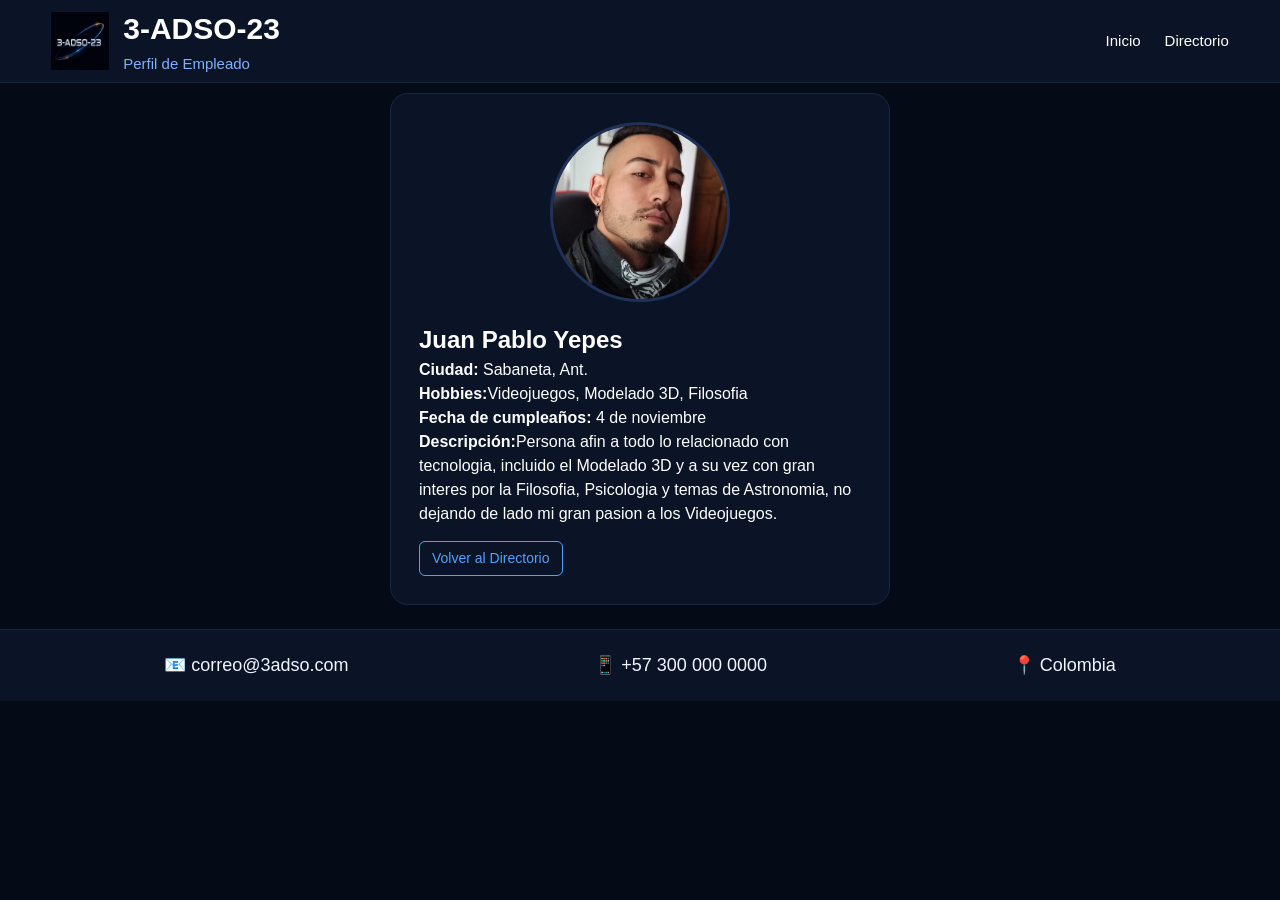
<file: empleados/Juan-Pablo-Yepes.html>
<!DOCTYPE html>
<html lang="es">
<head>
<meta charset="UTF-8">
<meta name="viewport" content="width=device-width, initial-scale=1.0">
<title>Empleado - 3-ADSO-23</title>
<link rel="stylesheet" href="../styles.css">
</head>
<body>

<header class="header">
    <div class="container nav-container">
        <div class="logo-box">
            <img src="../assets/logo.png" class="logo-img">
            <div class="logo-text">
                <h1>3-ADSO-23</h1>
                <p>Perfil de Empleado</p>
            </div>
        </div>

      <nav class="menu">
        <a href="../index.html">Inicio</a>
        <a href="../directorio.html">Directorio</a>
      </nav>
    </div>
</header>

<section class="cards-section">

<div class="info-card perfil-empleado">

<img src="../assets/empleados/Juan-Yepes.jpg" class="foto-perfil">

<h2>Juan Pablo Yepes</h2>

<p><strong>Ciudad:</strong> Sabaneta, Ant.</p>

<p><strong>Hobbies:</strong>Videojuegos, Modelado 3D, Filosofia</p>

<p><strong>Fecha de cumpleaños:</strong> 4 de noviembre</p>

<p><strong>Descripción:</strong>Persona afin a todo lo relacionado con tecnologia, incluido el Modelado 3D y a su vez con gran interes por la Filosofia, Psicologia y temas de Astronomia, no dejando de lado mi gran pasion a los Videojuegos.</p>

<a href="../directorio.html" class="btn-ver">Volver al Directorio</a>

</div>

</section>

<footer class="footer">
<div class="container footer-content">
<p>📧 correo@3adso.com</p>
<p>📱 +57 300 000 0000</p>
<p>📍 Colombia</p>
</div>
</footer>

</body>
</html>
</file>
<file: styles.css>
/* =========================
   RESET BÁSICO
========================= */
* {
  margin: 0;
  padding: 0;
  box-sizing: border-box;
}

/* =========================
   ESTILOS GENERALES
========================= */
body {
  font-family: Arial, sans-serif;
  background-color: #050b16;
  color: #ffffff;
  line-height: 1.5;
}

img {
  display: block;
  max-width: 100%;
}

a {
  text-decoration: none;
}

.container {
  width: 92%;
  max-width: 1300px;
  margin: 0 auto;
}

/* =========================
   HEADER
========================= */
.header {
  background-color: #0b1427;
  border-bottom: 1px solid #16233f;
  position: sticky;
  top: 0;
  z-index: 1000;
}

.nav-container {
  min-height: 82px;
  display: flex;
  justify-content: space-between;
  align-items: center;
  gap: 30px;
}

.logo-box {
  display: flex;
  align-items: center;
  gap: 14px;
}

.logo-img {
  width: 58px;
  height: 58px;
  object-fit: contain;
}

.logo-text h1 {
  font-size: 30px;
  margin-bottom: 2px;
}

.logo-text p {
  font-size: 15px;
  color: #7db1ff;
}

.menu {
  display: flex;
  gap: 24px;
  flex-wrap: wrap;
}

.menu a {
  color: #ffffff;
  font-size: 15px;
  transition: color 0.3s ease;
}

.menu a:hover {
  color: #4ea1ff;
}

/* =========================
   HERO
========================= */
.hero {
    position: relative;
    padding: 60px 0;
    background-image: url("assets/hero.png");
    background-size: cover;       /* ocupa todo */
    background-position: center;  /* centrada */
    background-repeat: no-repeat;
}

/* Asegura que el contenido quede encima */
.hero-content {
    position: relative;
    z-index: 2;
}

.hero-text {
  flex: 1;
}

.hero-text h2 {
  font-size: 32px;
  line-height: 1.08;
  max-width: 620px;
  margin-bottom: 18px;
}

.hero-text p {
  font-size: 22px;
  color: #d2ddf7;
  max-width: 560px;
  margin-bottom: 28px;
}

.hero-buttons {
  display: flex;
  gap: 14px;
  flex-wrap: wrap;
}

.hero-image-box {
  flex: 1;
  display: flex;
  justify-content: flex-end;
}

.hero-image {
  width: 100%;
  max-width: 520px;
  border-radius: 18px;
  object-fit: cover;
}

/* =========================
   BOTONES
========================= */
.btn {
  padding: 14px 24px;
  border-radius: 10px;
  font-size: 16px;
  display: inline-block;
  transition: 0.3s ease;
}

.btn-primary {
  background-color: #245dff;
  color: white;
}

.btn-primary:hover {
  background-color: #3b78ff;
}

.btn-secondary {
  border: 1px solid #4a6aa3;
  color: white;
  background-color: transparent;
}

.btn-secondary:hover {
  background-color: #12203d;
}

.btn-ver {
    display: inline-block;
    margin-top: 15px;
    align-self: center;
    color: #4ea1ff;
    font-size: 14px;
    text-decoration: none;
    border: 1px solid #4ea1ff;
    padding: 6px 12px;
    border-radius: 6px;
    transition: 0.3s;
}

/* Hover */
.btn-ver:hover {
    background-color: #4ea1ff;
    color: #fff;
}

/* =========================
   CONTEXTO
========================= */
.context-section {
  padding: 24px 0;
}

.context-card {
  background-color: #0b1427;
  border: 1px solid #18284a;
  border-radius: 18px;
  padding: 28px;
  display: flex;
  align-items: center;
  gap: 28px;
}

.context-image {
  width: 260px;
  flex-shrink: 0;
}

.context-image img {
  width: 100%;
  border-radius: 14px;
}

.context-text h3 {
  font-size: 28px;
  margin-bottom: 14px;
}

.context-text p {
  font-size: 16px;
  color: #d6e0f5;
  margin-bottom: 14px;
  max-width: 850px;
}

/* =========================
   TARJETAS
========================= */
.cards-section {
  padding: 10px 0 24px;
}

.cards-grid {
  display: grid;
  grid-template-columns: 1fr 1fr;
  gap: 24px;
}

.cards-row {
    display: flex;
    gap: 20px;
    padding: 20px;
}

/* Cada card ocupa el mismo espacio */
.info-card {
    flex: 1;
    align-self: center; 
}

.info-card {
  background-color: #0b1427;
  border: 1px solid #18284a;
  border-radius: 18px;
  padding: 28px;
}

.info-card h3 {
  font-size: 20px;
  margin-bottom: 22px;
}

.info-card h4 {
    font-size: 18px; /* antes muy grande */
}

.mini-item {
  display: flex;
  align-items: center;
  gap: 18px;
  padding: 16px 0;
  border-bottom: 1px solid #16233f;
}

.mini-item:last-child {
  border-bottom: none;
}

.mini-item img {
  width: 70px;
  height: 70px;
  object-fit: contain;
  flex-shrink: 0;
}

.mini-item h4 {
  font-size: 20px;
  margin-bottom: 4px;
}

.mini-item p {
  font-size: 16px;
  color: #d0daf0;
}

/* =========================
   DIRECTORIO
========================= */
.directory-section {
  padding-bottom: 24px;
}

.directory-card {
  background-color: #0b1427;
  border: 1px solid #18284a;
  border-radius: 18px;
  padding: 28px;
}

.directory-card h3 {
  font-size: 38px;
  margin-bottom: 20px;
}

.employee {
  display: flex;
  align-items: center;
  gap: 16px;
  padding: 16px 0;
  border-bottom: 1px solid #16233f;
  cursor: pointer;
  transition: background-color 0.3s ease;
}

.employee:last-child {
  border-bottom: none;
}

.employee:hover {
  background-color: #101b33;
}

.employee img {
  width: 58px;
  height: 58px;
  border-radius: 50%;
  object-fit: cover;
}

.employee h4 {
  font-size: 24px;
  margin-bottom: 3px;
}

.employee p {
  font-size: 18px;
  color: #cfd9ef;
}

/* =========================
   FOOTER
========================= */
.footer {
  background-color: #0b1427;
  border-top: 1px solid #16233f;
  padding: 22px 0;
}

.footer-content {
  display: flex;
  justify-content: space-around;
  gap: 20px;
  flex-wrap: wrap;
}

.footer-content p {
  font-size: 18px;
  color: #f0f5ff;
}

/* =========================
   RESPONSIVE
========================= */
@media (max-width: 992px) {
  .hero-content,
  .context-card {
    flex-direction: column;
    align-items: flex-start;
  }

  .hero-text h2 {
    font-size: 42px;
  }

  .context-text h3,
  .info-card h3,
  .directory-card h3 {
    font-size: 24px;
  }

  .cards-grid {
    grid-template-columns: 1fr;
  }

  .hero-image-box {
    justify-content: center;
    width: 100%;
  }
}

@media (max-width: 768px) {
  .nav-container {
    flex-direction: column;
    align-items: flex-start;
    padding: 16px 0;
  }

  .menu {
    gap: 14px;
  }

  .hero-text h2 {
    font-size: 34px;
  }

  .hero-text p,
  .context-text p,
  .mini-item p,
  .employee p,
  .footer-content p {
    font-size: 16px;
  }

  .logo-text h1 {
    font-size: 24px;
  }

  .mini-item h4,
  .employee h4 {
    font-size: 20px;
  }
  
}

.employee-link {
  display: block;
  padding: 12px;
  margin-bottom: 8px;
  background-color: #101b33;
  color: white;
  border-radius: 8px;
  text-decoration: none;
}

.employee-link:hover {
  background-color: #1d2c50;
  color: #4ea1ff;
}

/* =========================
   SECCIONES POR LETRA
========================= */
.cards-section[id] {
    margin-top: 28px;          /* espacio arriba entre letras */
}

/* Línea divisora elegante */
.cards-section[id] .info-card {
    border-top: 2px solid #1f3157;
    padding-top: 22px;
}

/* Título de la letra */
.cards-section[id] h3 {
    font-size: 26px;
    color: #4ea1ff;
    margin-bottom: 18px;
    letter-spacing: 2px;
}

/* Si quieres aún más separación visual */
.cards-section[id]:not(:last-child) {
    margin-bottom: 18px;
}

/* CONTENEDOR DEL ABC */
.alfabeto {
    display: flex;
    flex-wrap: wrap;
    gap: 10px;              /* separación entre letras */
    margin-top: 15px;
}

/* LINKS DE CADA LETRA */
.alfabeto a {
    display: inline-block;
    min-width: 36px;
    text-align: center;
    padding: 8px 10px;
    background-color: #101b33;
    color: #4ea1ff;
    text-decoration: none;
    border-radius: 8px;
    font-weight: bold;
    transition: 0.3s;
}

/* HOVER */
.alfabeto a:hover {
    background-color: #1f3157;
    color: #ffffff;
}

/* LETRA ACTIVA AL DAR CLICK */
.alfabeto a:focus {
    outline: none;
    background-color: #245dff;
    color: white;
}

/* FOTO DEL PERFIL */
.foto-perfil {
    width: 180px;          /* tamaño más pequeño */
    height: 180px;         /* mismo alto para círculo perfecto */
    object-fit: cover;     /* recorta sin deformar */
    border-radius: 50%;    /* circular */
    display: block;
    margin: 0 auto 20px auto; /* centrada */
    border: 3px solid #1f3157;
}

/* CONTENEDOR DEL PERFIL */
.perfil-empleado {
    max-width: 500px;
    margin: auto;
}
</file>
